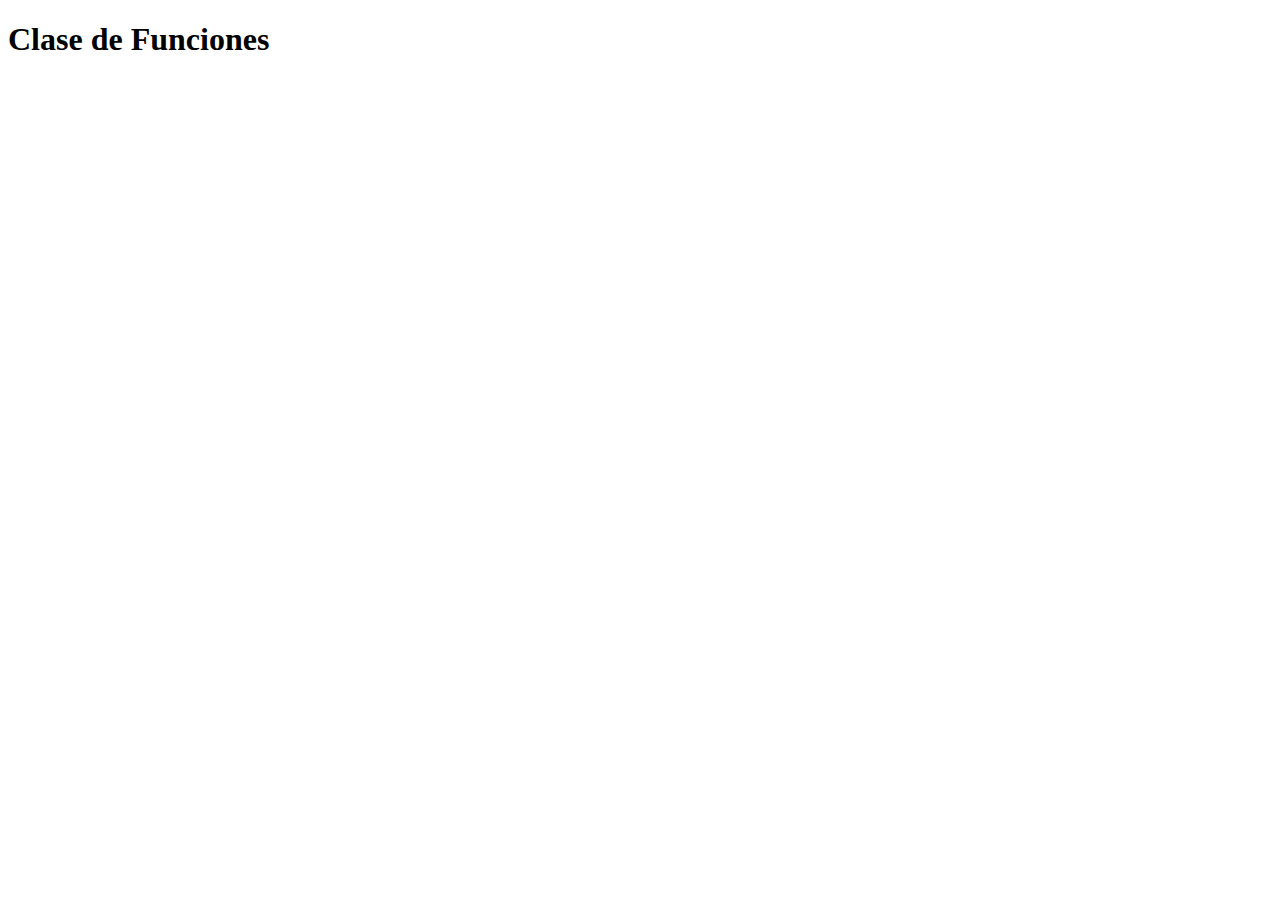
<file: clase26.html>
<!DOCTYPE html>
<html lang="en">
<head>
    <meta charset="UTF-8">
    <meta http-equiv="X-UA-Compatible" content="IE=edge">
    <meta name="viewport" content="width=device-width, initial-scale=1.0">
    <title>Document</title>
</head>
<body>
    
<h1> Clase de Funciones </h1>




    <script src="clase26.js"></script>
</body>
</html>
</file>
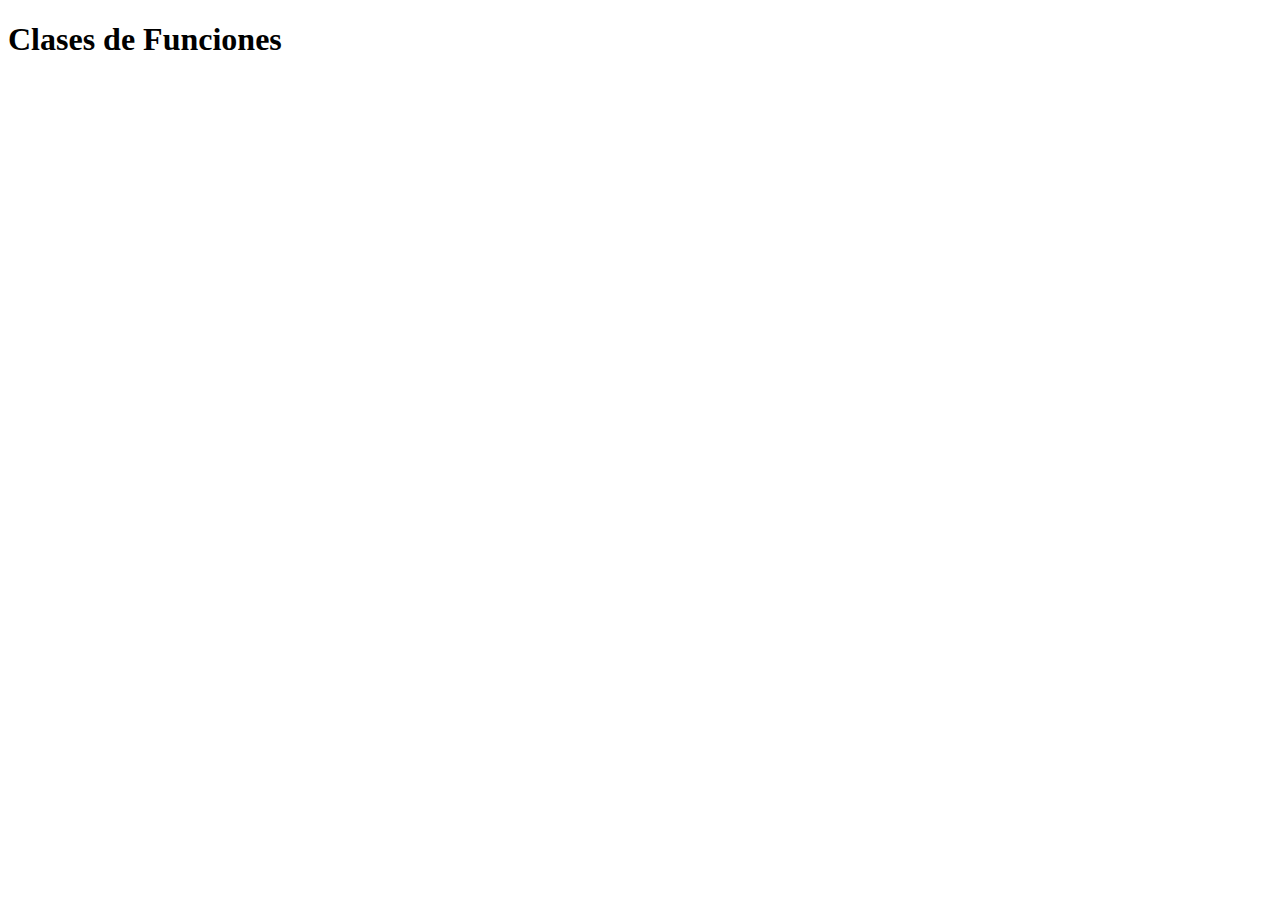
<file: clase27.html>
<!DOCTYPE html>
<html lang="en">
<head>
    <meta charset="UTF-8">
    <meta http-equiv="X-UA-Compatible" content="IE=edge">
    <meta name="viewport" content="width=device-width, initial-scale=1.0">
    <title>Document</title>
</head>
<body>
    <h1> Clases de Funciones </h1>
 
     
    <script src="clase27.js"></script>

</body>
</html>
</file>
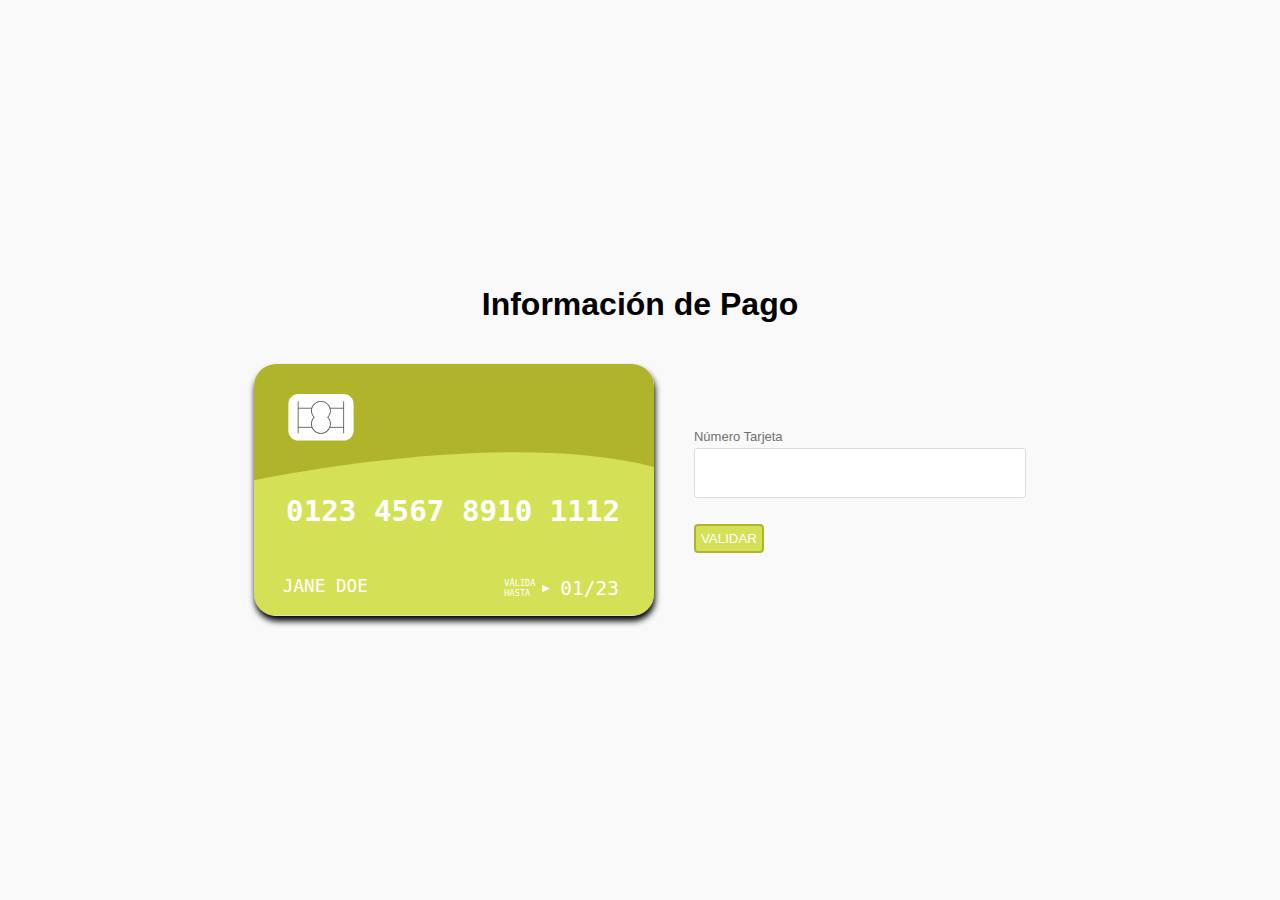
<file: clase30.html>
<!DOCTYPE html>
<html lang="en">
<head>
    <meta charset="UTF-8">
    <meta http-equiv="X-UA-Compatible" content="IE=edge">
    <meta name="viewport" content="width=device-width, initial-scale=1.0">
    <title>Document</title>
    <link rel="stylesheet" href="clase30.css">
</head>
<body>
    <div class="payment-title">
        <h1>Información de Pago</h1>
    </div>
    <div class="container preload">
        <div class="creditcard">
            <div class="front">
                <svg version="1.1" id="cardfront" xmlns="http://www.w3.org/2000/svg"
                    xmlns:xlink="http://www.w3.org/1999/xlink" x="0px" y="0px" viewBox="0 0 750 471"
                    style="enable-background:new 0 0 750 471;" xml:space="preserve">
                    <g id="Front">
                        <g id="CardBackground">
                            <g id="Page-1_1_">
                                <g id="amex_1_">
                                    <path id="Rectangle-1_1_" class="darkcolor limedark" d="M40,0h670c22.1,0,40,17.9,40,40v391c0,22.1-17.9,40-40,40H40c-22.1,0-40-17.9-40-40V40
                            C0,17.9,17.9,0,40,0z" />
                                </g>
                            </g>
                            <path class="lightcolor lime"
                                d="M750,431V193.2c-217.6-57.5-556.4-13.5-750,24.9V431c0,22.1,17.9,40,40,40h670C732.1,471,750,453.1,750,431z" />
                        </g>
                        <text transform="matrix(1 0 0 1 60.106 295.0121)" id="svgnumber" class="st2 st3 st4">0123 4567
                            8910 1112</text>
                        <text transform="matrix(1 0 0 1 54.1064 428.1723)" id="svgname" class="st2 st5 st6">JANE
                            DOE</text>∫
                        <g>
                            <text transform="matrix(1 0 0 1 574.4219 433.8095)" id="svgexpire"
                                class="st2 st5 st9">01/23</text>
                            <text transform="matrix(1 0 0 1 469.3848 417.0097)" class="st2 st10 st11">VÁLIDA</text>
                            <text transform="matrix(1 0 0 1 469.3848 435.6762)" class="st2 st10 st11">HASTA</text>
                            <polygon class="st2" points="554.5,421 540.4,414.2 540.4,427.9 		" />
                        </g>
                        <g id="cchip">
                            <g>
                                <path class="st2" d="M168.1,143.6H82.9c-10.2,0-18.5-8.3-18.5-18.5V74.9c0-10.2,8.3-18.5,18.5-18.5h85.3
                        c10.2,0,18.5,8.3,18.5,18.5v50.2C186.6,135.3,178.3,143.6,168.1,143.6z" />
                            </g>
                            <g>
                                <g>
                                    <rect x="82" y="70" class="st12" width="1.5" height="60" />
                                </g>
                                <g>
                                    <rect x="167.4" y="70" class="st12" width="1.5" height="60" />
                                </g>
                                <g>
                                    <path class="st12" d="M125.5,130.8c-10.2,0-18.5-8.3-18.5-18.5c0-4.6,1.7-8.9,4.7-12.3c-3-3.4-4.7-7.7-4.7-12.3
                            c0-10.2,8.3-18.5,18.5-18.5s18.5,8.3,18.5,18.5c0,4.6-1.7,8.9-4.7,12.3c3,3.4,4.7,7.7,4.7,12.3
                            C143.9,122.5,135.7,130.8,125.5,130.8z M125.5,70.8c-9.3,0-16.9,7.6-16.9,16.9c0,4.4,1.7,8.6,4.8,11.8l0.5,0.5l-0.5,0.5
                            c-3.1,3.2-4.8,7.4-4.8,11.8c0,9.3,7.6,16.9,16.9,16.9s16.9-7.6,16.9-16.9c0-4.4-1.7-8.6-4.8-11.8l-0.5-0.5l0.5-0.5
                            c3.1-3.2,4.8-7.4,4.8-11.8C142.4,78.4,134.8,70.8,125.5,70.8z" />
                                </g>
                                <g>
                                    <rect x="82.8" y="82.1" class="st12" width="25.8" height="1.5" />
                                </g>
                                <g>
                                    <rect x="82.8" y="117.9" class="st12" width="26.1" height="1.5" />
                                </g>
                                <g>
                                    <rect x="142.4" y="82.1" class="st12" width="25.8" height="1.5" />
                                </g>
                                <g>
                                    <rect x="142" y="117.9" class="st12" width="26.2" height="1.5" />
                                </g>
                            </g>
                        </g>
                    </g>
                </svg>
            </div>
        </div>
    </div>
    <div class="form-container">
        <div class="field-container">
            <label for="numero-tarjeta">Número Tarjeta</label>
            <input id="numero-tarjeta" type="text" pattern="[0-9]*" inputmode="numeric">
            <p id="alerta"></p>
            <button type="button" id="btn-validar">VALIDAR</button>
        </div>
    </div>
    <script src="clase30.js"></script>

    
</body>
</html>
</file>
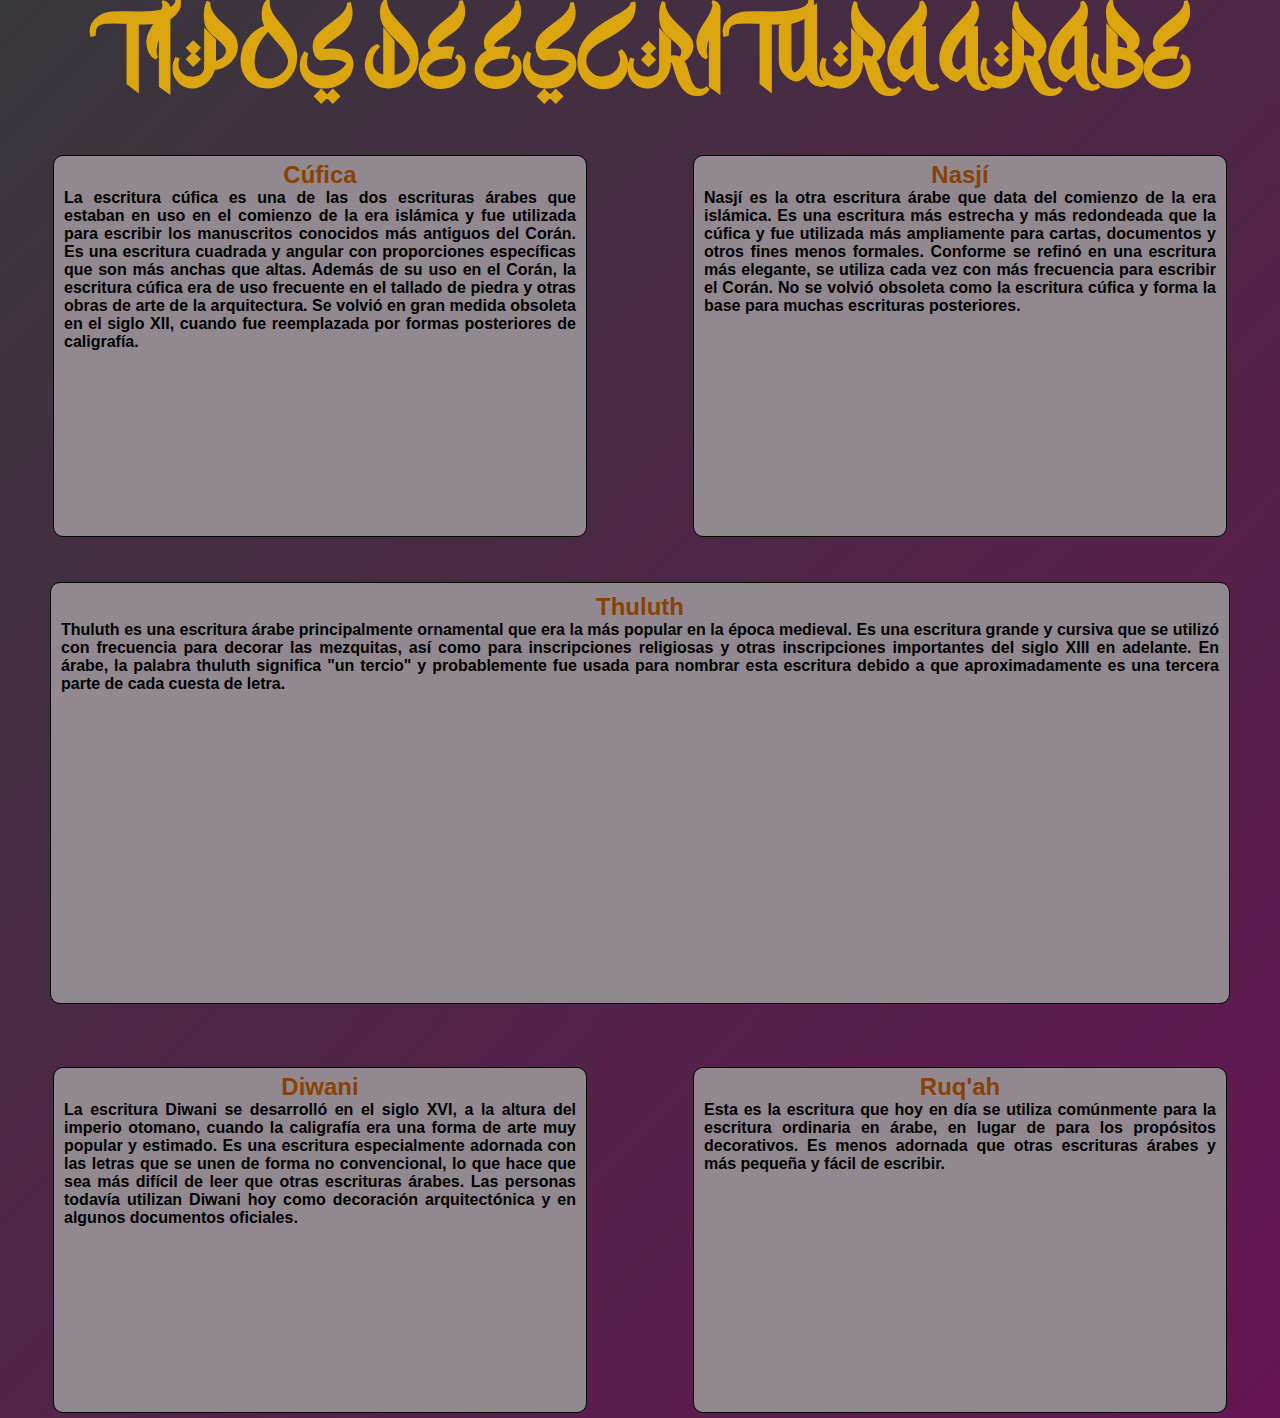
<file: definicion.html>
<!DOCTYPE html>
<html lang="en">
<head>
    <meta charset="UTF-8">
    <meta http-equiv="X-UA-Compatible" content="IE=edge">
    <meta name="viewport" content="width=device-width, initial-scale=1.0">
    <title>tipos de escritura arabe</title>
    <link rel="stylesheet" href="DEFINICION.CSS">
</head>
<body>
    <font size="8" face="gigi">
    <h1>TIPOS DE ESCRITURA ARABE</h1>
    </font>
    <div class="botones">
    <a class="contenido">
        <p class="op"> 
            <font face="jokerman">
               <h2>Cúfica</h2>
                La escritura cúfica es una de las dos escrituras árabes que estaban en uso en el comienzo de la era islámica y 
                fue utilizada para escribir los manuscritos conocidos más antiguos del Corán. Es una escritura cuadrada y 
                angular con proporciones específicas que son más anchas que altas. Además de su uso en el Corán, 
                la escritura cúfica era de uso frecuente en el tallado de piedra y otras obras de arte de la arquitectura. 
                Se volvió en gran medida obsoleta en el siglo XII, cuando fue reemplazada por formas posteriores de caligrafía.
            </font>
            <div class="imagen"></div>
        </P>
    </a>
        <a class="contenido">
            <p class="op"> 
                <font face="DUBAI">
                   <h2>Nasjí</h2>
                  
                   Nasjí es la otra escritura árabe que data del comienzo de la era islámica. Es una escritura más estrecha y más redondeada que la cúfica y fue utilizada más ampliamente para cartas, documentos y otros fines menos formales. Conforme se refinó en una escritura más elegante, se utiliza cada vez con más frecuencia para escribir el Corán. 
                   No se volvió obsoleta como la escritura cúfica y forma la base para muchas escrituras posteriores.
                </font>
                <div class="imagen1"></div>
            </P>
        </a>
            </div>
            <div class="botones">

            <a class="caja">
                <p class="op"> 
                    <font face="JOKERMAN">
                       <h2>Thuluth</h2>
                 
                       Thuluth es una escritura árabe principalmente ornamental que era la más popular en la época medieval. Es una escritura grande y cursiva que se utilizó con frecuencia para decorar las mezquitas, así como para inscripciones religiosas y otras inscripciones importantes del siglo XIII en adelante. En árabe, la palabra thuluth significa "un tercio"
                        y probablemente fue usada para nombrar esta escritura debido a que aproximadamente es una tercera parte de cada cuesta de letra.
                    </font>
                    <div class="imagen2"></div>
                </P>
            </a>
                
                <br>
                <div class="botones">
                <a class="contenido">
                    <p class="op"> 
                        <font face="DUBAI">
                            <h2>Diwani</h2>
                            La escritura Diwani se desarrolló en el siglo XVI, a la altura del imperio otomano, cuando la caligrafía era una forma de arte muy popular y estimado. Es una escritura especialmente adornada con las letras que se unen de forma no convencional, lo que hace que sea más difícil de leer que otras escrituras árabes. Las personas todavía utilizan Diwani hoy como decoración arquitectónica y en algunos documentos oficiales.
                            
                            
                        </font>
                        <div class="imagen3"></div>
                    </P>
                </a>
                    <a class="contenido">
                        <p class="op"> 
                            <font face="DUBAI">
                                <h2>Ruq'ah</h2>
                               Esta es la escritura que hoy en día se utiliza comúnmente para la escritura ordinaria en árabe, en lugar de para los propósitos decorativos. 
                                 Es menos adornada que otras escrituras árabes y más pequeña y fácil de escribir.
                                
                                
                            </font>
                            <br>
                            <br>
                            
                            <div class="imagen4"></div>
                        
                        </P>
                    </a>
                        </div>
                        
                      
     

</body>
</html>
</file>
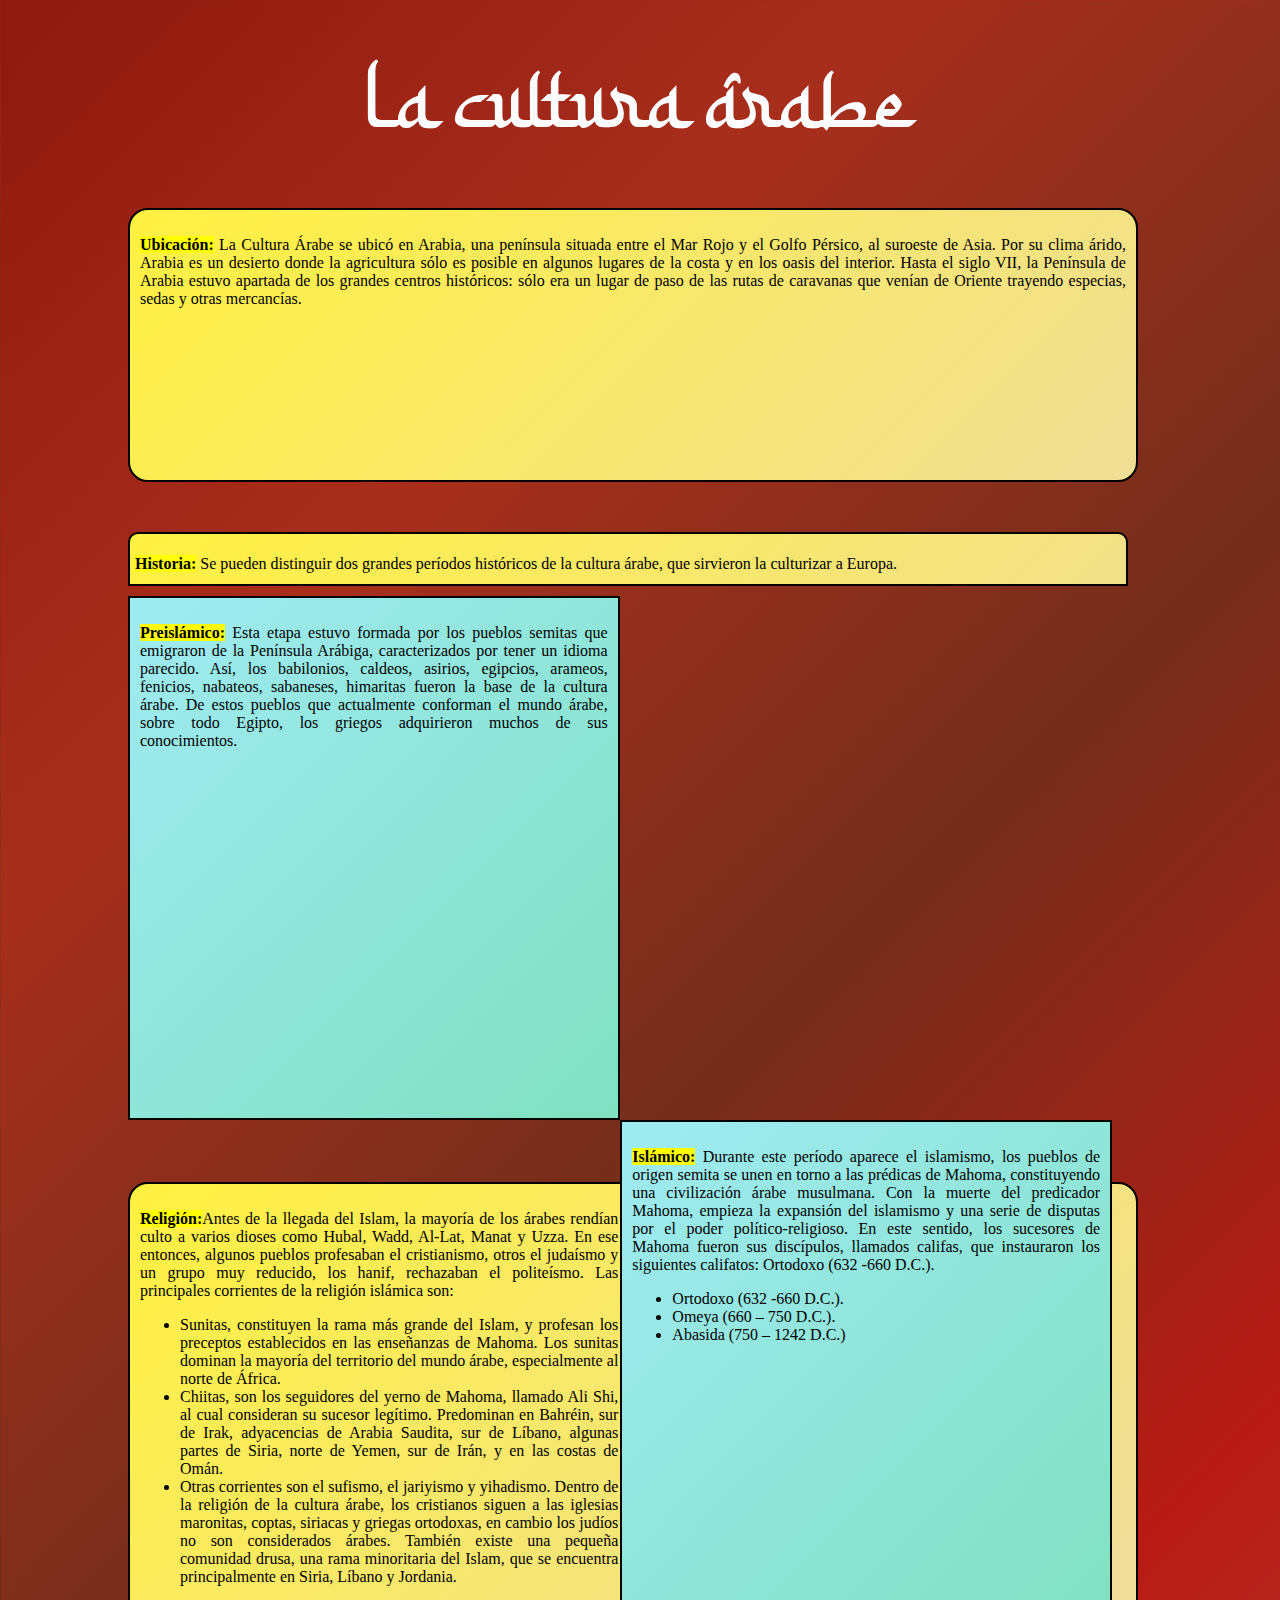
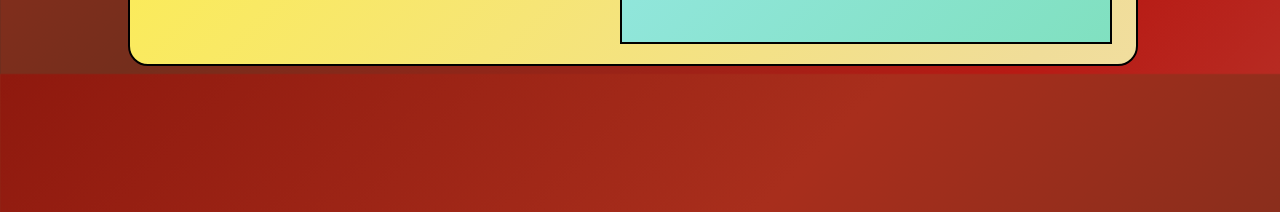
<file: etim.árabe.html>
<!DOCTYPE html>
<html lang="en">
<head>
    <meta charset="UTF-8">
    <meta http-equiv="X-UA-Compatible" content="IE=edge">
    <meta name="viewport" content="width=device-width, initial-scale=1.0">
    <title>ÁRABES</title>
    <link rel="stylesheet" href="eti.css">
</head>

<body>
    <h1>La cultura árabe </h1>
    <div class = "caja_arriba">
        <p><strong><mark>Ubicación:</mark></strong> La Cultura Árabe se ubicó en Arabia, una península situada entre el Mar Rojo y el Golfo Pérsico, 
            al suroeste de Asia. Por su clima árido, Arabia es un desierto donde la agricultura sólo es posible 
            en algunos lugares de la costa y en los oasis del interior.
            Hasta el siglo VII, la Península de Arabia estuvo apartada de los grandes centros históricos: sólo era 
            un lugar de paso de las rutas de caravanas que venían de Oriente trayendo especias, sedas y otras mercancías.</p>
        <div class="imagenprin"></div>
    
    </div>
    <div class = "caja1">
        <p>
            <strong><mark>Historia:</mark></strong> Se pueden distinguir dos grandes períodos históricos de la cultura árabe, que sirvieron la culturizar a Europa.
        </p>
    </div>

    <div class = "caja2">
        <p><strong><mark>Preislámico:</mark></strong> Esta etapa estuvo formada por los pueblos semitas que emigraron de la Península Arábiga, caracterizados por tener un idioma parecido. Así, los babilonios, caldeos, asirios, egipcios, arameos, fenicios, nabateos, sabaneses, himaritas fueron la base de la cultura árabe.
            De estos pueblos que actualmente conforman el mundo árabe, sobre todo Egipto, los griegos adquirieron muchos de sus conocimientos.</p>
        <div class="imagen1"></div>
        </div>

   <div class="caja3">
       <p><strong><mark>Islámico:</mark></strong> Durante este período aparece el islamismo, los pueblos de origen semita se unen en torno a las prédicas de Mahoma, constituyendo una civilización árabe musulmana. Con la muerte del predicador Mahoma, empieza la expansión del islamismo y una serie de disputas por el poder político-religioso.

        En este sentido, los sucesores de Mahoma fueron sus discípulos, llamados califas, que instauraron los siguientes califatos:
        Ortodoxo (632 -660 D.C.).</p>
        <nav>
            <ul>
                <li>Ortodoxo (632 -660 D.C.).</li>
                <li>Omeya (660 – 750 D.C.).</li>
                <li>Abasida (750 – 1242 D.C.)</li>
        </nav>
        <div class="imagen2"></div>
   </div> 
<br>
<br>
    <div class="religión">
        <p><strong><mark>Religión:</mark></strong>Antes de la llegada del Islam, la mayoría de los árabes rendían culto a varios dioses como Hubal, Wadd, Al-Lat, Manat y Uzza. En ese entonces, algunos pueblos profesaban el cristianismo, otros el judaísmo y un grupo muy reducido, los hanif, rechazaban el politeísmo.
            Las principales corrientes de la religión islámica son:
            <nav>
                <ul>
                    <li>Sunitas, constituyen la rama más grande del Islam, y profesan los preceptos establecidos en las enseñanzas de Mahoma.
                        Los sunitas dominan la mayoría del territorio del mundo árabe, especialmente al norte de África.</li>
                    <li>Chiitas, son los seguidores del yerno de Mahoma, llamado Ali Shi, al cual consideran su sucesor legítimo.
                        Predominan en Bahréin, sur de Irak, adyacencias de Arabia Saudita, sur de Líbano, algunas partes de Siria, norte de Yemen, sur de Irán, y en las costas de Omán.</li>
                    <li>Otras corrientes son el sufismo, el jariyismo y yihadismo. Dentro de la religión de la cultura árabe, los cristianos siguen a las iglesias maronitas, coptas, siriacas y griegas ortodoxas, en cambio los judíos no son considerados árabes.
                        También existe una pequeña comunidad drusa, una rama minoritaria del Islam, que se encuentra principalmente en Siria, Líbano y Jordania.</li>
                </ul>
            </nav>
        </p>
        <div class="imagen3"></div>
    </div>


</body>
</html>
</file>
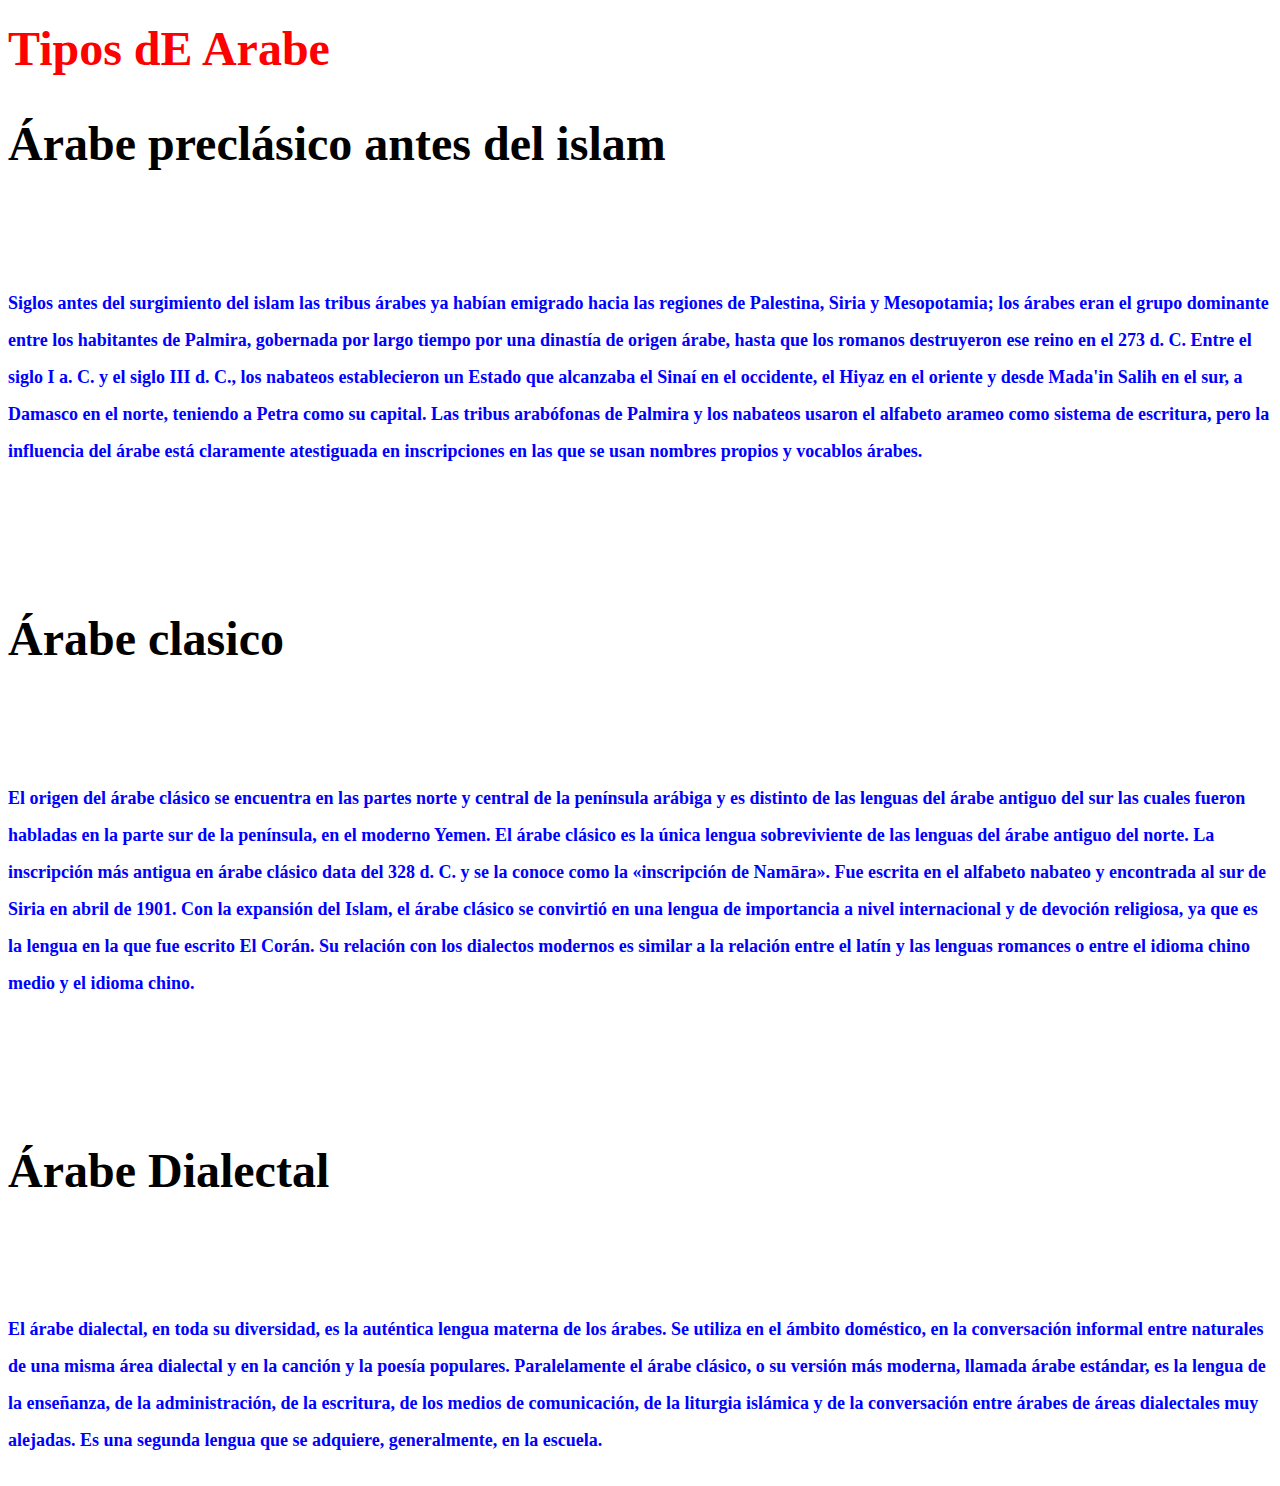
<file: ingresar.html>
<!DOCTYPE html>
<html lang="en">
<head>
    <meta charset="UTF-8">
    <meta http-equiv="X-UA-Compatible" content="IE=edge">
    <meta name="viewport" content="width=device-width, initial-scale=1.0">
    <title>Document</title>
</head>
<body>
    <h1>
    <font size="13"color= red face="JOKERMAN">
        Tipos dE Arabe
        </font>
    <h1>
        <div class="cajaprincipal">
            <div class="caja1">
                <h2>Árabe preclásico antes del islam</h2>
            </div>
            <div class="caja2">
                
                <br>
                 <div class="imagen1"></div>
    
                 </div>
                 
            <div class="caja3">
                <p>
                    <font size="4"color= BLUE face="PACIFICO">
                    Siglos antes del surgimiento del islam las tribus árabes ya habían emigrado hacia las regiones de Palestina, Siria y Mesopotamia; los árabes eran el grupo dominante entre los habitantes de Palmira, gobernada por largo tiempo por una dinastía de origen árabe, hasta que los romanos destruyeron ese reino en el 273 d. C. Entre el siglo I a. C. y el siglo III d. C., los nabateos establecieron un Estado que alcanzaba el Sinaí en el occidente, el Hiyaz en el oriente y desde Mada'in Salih en el sur, a Damasco en el norte, teniendo a Petra como su capital. Las tribus arabófonas de Palmira y los nabateos usaron el alfabeto arameo como sistema de escritura, pero la influencia del árabe está claramente atestiguada en inscripciones en las que se usan nombres propios y vocablos árabes.
                  </font>
                 
                </p>
        
            </div>
        </div>
        <br>
        <br>
        <div class="cajaprincipal">
            <div class="caja1">
                <h2>Árabe clasico</h2>
            </div>
            <div class="caja2">
                
                <br>
                 <div class="imagen1"></div>
    
                 </div>
                 
            <div class="caja3">
                <p>
                    <font size="4"color= BLUE face="TEKO">
                    El origen del árabe clásico se encuentra en las partes norte y central de la península arábiga y es distinto de las lenguas del árabe antiguo del sur las cuales fueron habladas en la parte sur de la península, en el moderno Yemen. El árabe clásico es la única lengua sobreviviente de las lenguas del árabe antiguo del norte. La inscripción más antigua en árabe clásico data del 328 d. C. y se la conoce como la «inscripción de Namāra». Fue escrita en el alfabeto nabateo y encontrada al sur de Siria en abril de 1901.
    
                    Con la expansión del Islam, el árabe clásico se convirtió en una lengua de importancia a nivel internacional y de devoción religiosa, ya que es la lengua en la que fue escrito El Corán. Su relación con los dialectos modernos es similar a la relación entre el latín y las lenguas romances o entre el idioma chino medio y el idioma chino.
    </font>
                 
                </p>
        
            </div>
        </div>
        <br>
        <br>
        <div class="texto">
            <div class="caja1">
                <h2>Árabe Dialectal</h2>
            </div>
            <div class="caja2">
                
                <br>
                 <div class="imagen1"></div>
    
                 </div>
                 
            <div class="caja3">
                <p>
                    <font size="4"color= BLUE face="TEKO">
                    El árabe dialectal, en toda su diversidad, es la auténtica lengua materna de los árabes. Se utiliza en el ámbito doméstico, en la conversación informal entre naturales de una misma área dialectal y en la canción y la poesía populares. Paralelamente el árabe clásico, o su versión más moderna, llamada árabe estándar, es la lengua de la enseñanza, de la administración, de la escritura, de los medios de comunicación, de la liturgia islámica y de la conversación entre árabes de áreas dialectales muy alejadas. Es una segunda lengua que se adquiere, generalmente, en la escuela.
                    </font>
                 
                </p>
        
            </div>
        </div>
</html>
</file>
<file: clase30.css>
body {
    margin: 0;
    padding: 0;
    background-color: #f9f9f9;
    display: -webkit-box;
    display: -ms-flexbox;
    display: flex;
    -ms-flex-line-pack: center;
        align-content: center;
    -webkit-box-align: center;
        -ms-flex-align: center;
            align-items: center;
    -webkit-box-pack: center;
        -ms-flex-pack: center;
            justify-content: center;
    min-height: 100vh;
    -ms-flex-wrap: wrap;
        flex-wrap: wrap;
    font-family: 'Helvetica';
}

.payment-title {
    width: 100%;
    text-align: center;
}

.field-container input {
    -webkit-box-sizing: border-box;
    box-sizing: border-box;
}

.field-container {
    position: relative;
}

.form-container {
    max-width: 400px;
    padding: 20px;
    color: #707070;
}

label {
    padding-bottom: 5px;
    font-size: 13px;
}

input {
    margin-top: 3px;
    padding: 15px;
    font-size: 16px;
    width: 100%;
    border-radius: 3px;
    border: 1px solid #dcdcdc;
}

.ccicon {
    height: 38px;
    position: absolute;
    right: 6px;
    top: calc(50% - 17px);
    width: 60px;
}

/* CREDIT CARD IMAGE STYLING */
.preload * {
    -webkit-transition: none !important;
    -moz-transition: none !important;
    -ms-transition: none !important;
    -o-transition: none !important;
}

.container {
    width: 100%;
    max-width: 400px;
    max-height: 251px;
    height: 54vw;
    padding: 20px;
}

.creditcard svg#cardfront {
    width: 100%;
    -webkit-box-shadow: 1px 5px 6px 0px black;
    box-shadow: 1px 5px 6px 0px black;
    border-radius: 22px;
}

/* CHANGEABLE CARD ELEMENTS */
.creditcard .lightcolor,
.creditcard .darkcolor {
    -webkit-transition: fill .5s;
    transition: fill .5s;
}

.creditcard .lightblue {
    fill: #03A9F4;
}

.creditcard .lightbluedark {
    fill: #0288D1;
}

.creditcard .red {
    fill: #ef5350;
}

.creditcard .reddark {
    fill: #d32f2f;
}

.creditcard .purple {
    fill: #ab47bc;
}

.creditcard .purpledark {
    fill: #7b1fa2;
}

.creditcard .cyan {
    fill: #26c6da;
}

.creditcard .cyandark {
    fill: #0097a7;
}

.creditcard .green {
    fill: #66bb6a;
}

.creditcard .greendark {
    fill: #388e3c;
}

.creditcard .lime {
    fill: #d4e157;
}

.creditcard .limedark {
    fill: #afb42b;
}

.creditcard .yellow {
    fill: #ffeb3b;
}

.creditcard .yellowdark {
    fill: #f9a825;
}

.creditcard .orange {
    fill: #ff9800;
}

.creditcard .orangedark {
    fill: #ef6c00;
}

.creditcard .grey {
    fill: #bdbdbd;
}

.creditcard .greydark {
    fill: #616161;
}

/* FRONT OF CARD */
#svgname {
    text-transform: uppercase;
}

#cardfront .st2 {
    fill: #FFFFFF;
}

#cardfront .st3 {
    font-family: 'Source Code Pro', monospace;
    font-weight: 600;
}

#cardfront .st4 {
    font-size: 54.7817px;
}

#cardfront .st5 {
    font-family: 'Source Code Pro', monospace;
    font-weight: 400;
}

#cardfront .st6 {
    font-size: 33.1112px;
}

#cardfront .st7 {
    opacity: 0.6;
    fill: #FFFFFF;
}

#cardfront .st8 {
    font-size: 24px;
}

#cardfront .st9 {
    font-size: 36.5498px;
}

#cardfront .st10 {
    font-family: 'Source Code Pro', monospace;
    font-weight: 300;
}

#cardfront .st11 {
    font-size: 16.1716px;
}

#cardfront .st12 {
    fill: #4C4C4C;
}

#btn-validar {
    border: solid 2px #afb42b;
    background-color: #d4e157;
    border-radius: 4px;
    color: white;
    padding: 5px;
    margin-top: 10px;
}

.alerta-error {
    color: rgb(247, 17, 17);
    background-color: rgb(240, 173, 173);
    padding: 5px;
}

.alerta-valida {
    color: rgb(33, 156, 21);
    background-color: rgb(146, 241, 146);
    padding: 5px;
}
</file>
<file: DEFINICION.CSS>
/*body{
    background: url(https://fondosmil.com/fondo/1673.jpg);
    background-repeat: no-repeat;
    background-attachment: scroll;
    background-position: center;
    width: 100%;
    height: 100%;
    font-family: 'Times New Roman', Times, serifs

}*/
*{
    margin: 0;
    padding: 0;
    font-family: 'Poppins', sans-serif;
}
body{
    background-image: linear-gradient(135deg, #38373b, #7a065d, #884a03);
    background-size: 500%;
    animation: fanimado 10s infinite;
    
}

@keyframes fanimado {
    
    0%{
        background-position: 0% 50%;
    }
    50%{
        background-position: 100% 50%;
    }
    100%{
        background-position: 0% 50%;
    }
}
.contenido{
    /*float: left;
    width: 78%;
    height: 300px;
    background-color: rgb(145, 137, 143);
    margin:4px;
    text-align: justify;
    text-anchor: 4px;
    margin-top: 10px;*/
    text-align: justify;
    border-radius: 10px;
    border: 1px solid black;
    font-weight: 800;
    display: block;
    padding: 5px 10px;
    margin: 5px auto;
    width: 40%;
    background-color: rgb(145, 137, 143);
}
.caja{
    width: 1330px;
    height: 400px;
    background-color: rgb(145, 137, 143);
    margin-left: 50px;
    margin-right: 50px;
    border: 1px solid black;
    text-align: justify;
    border-radius: 10px;
    display: block;
    font-weight: 800;
    padding: 10px;

    

}

.botones {
    display: flex;
    flex-wrap: wrap;
    top: 20px;
    margin-top: 40px;
    float: top;
}
.op{
    text-align: center;
    color: rgb(4, 4, 31);
    

}
img{
    float: left;
    margin: 40px;
    margin-left: 2%;
    height: 200px;
}
h1{
    text-align: center;
    color: rgb(219, 165, 15);


    
}
h2{
    text-align: center;
    color: rgb(138, 65, 5);
    
}

.caja1{
    background-color: rgb(206, 183, 52);
    float: left;
    height: 40px;
    width: 80%;
}
@font-face {
    font-family: diseño;
    src: url(diseño.otf);
}

h1{
    font-family: diseño;
}

p{
    font-family: diseño;
}


a:hover {
    background-image: linear-gradient(135deg, rgb(35, 205, 218), rgb(15, 68, 5));
    background-size: 500%;
    animation: fanimado 10s infinite;
    color:rgb(32, 32, 32);
}
.imagen4{
    background: url(https://c.tenor.com/ijA6qc65Z_wAAAAC/allah.gif);
    background-repeat: no-repeat;
    background-attachment: scroll;
    background-position: center;
    margin: auto;
    width: 175px;
    height: 180px;
}
.imagen3{
    background: url(https://www.ceutaldia.com/media/ceutaldia/images/2019/09/16/2019091620143360112.jpg);
    background-repeat: no-repeat;
    background-attachment: scroll;
    background-position: center;
    margin: auto;
    width: 175px;
    height: 180px;
}
.imagen2{
    background: url(https://i.gifer.com/QATh.gif);
    background-repeat: no-repeat;
    background-attachment: scroll;
    background-position: center;
    margin: auto;
    width: 190px;
    height: 180px;
}
.imagen1{
    background: url(https://www.cultura10.org/wp-content/uploads/2018/05/2alfabeto-%C3%A1rabe.jpg);
    background-repeat: no-repeat;
    background-attachment: scroll;
    background-position: center;
    margin: auto;
    width: 175px;
    height: 180px;
}
.imagen{
    background: url(https://c.tenor.com/qLTgpMxZ4DcAAAAC/allah.gif);
    background-repeat: no-repeat;
    background-attachment: scroll;
    background-position: center;
    margin: auto;
    width: 175px;
    height: 180px;
}
</file>
<file: eti.css>
@font-face {
    font-family: arabeu;
    src: url(letra2.ttf);
}
body{
    background-image: linear-gradient(135deg,#8F190E,#A82E1C, #752E1C, #B81A14, #B45344, #5D2014, #4E2214, #9E3C23, #4B3027, #393027);
    background-size: 500%;
    animation: fanimado 10s infinite;
}
h1{
    font-family: arabeu;
    font-size: 70px;
    text-align: center;
    color: white;
}

.caja_arriba{
    width: 78%;
    height: 250px;
    background-image: linear-gradient(135deg, #FFF141, #F0DD99, #FFE9D6, #FAB043,#FF943E);
    background-size: 500%;
    animation: fanimado 10s infinite;
    text-align: justify;
    padding: 10px;
    margin-top: 30px;
    margin-left: 120px;
    margin-right: 40px;
    margin-bottom: 50px;
    border-radius: 20px;
    border: 2px solid black;
}
.imagenprin{
    background: url(https://funci.org/wp-content/uploads/2007/12/islam_edouard-richter_la-dance-au-harem-300x196.jpg);
    background-repeat: no-repeat;
    background-attachment: scroll;
    background-position: center;
    margin: auto;
    width: 300px;
    height: 150px;
}

.caja1{
    background-image: linear-gradient(135deg, #FFF141, #F0DD99, #FFE9D6, #FAB043,#FF943E);
    background-size: 500%;
    animation: fanimado 10s infinite;
    padding: 5px;
    margin-top: 30px;
    margin-left: 120px;
    margin-right: 40px;
    margin-bottom: 10px;
    width: 78%;
    height: 40px;
    border-top-right-radius: 10px;
    border-top-left-radius: 10px;
    border: 2px solid black;
}
.caja2{
    margin-left: 120px;
    float: left;
    width: 37%;
    height: 500px;
    background-image: linear-gradient(135deg, #9FEBF3, #72DBA8, #7ADBCC);
    background-size: 500%;
    animation: fanimado 10s infinite;
    text-align: justify;
    padding: 10px;
    border: 2px solid black;
}
.imagen1{
    background: url(https://static.educalingo.com/img/es/800/arabia-preislamica.jpg);
    background-repeat: no-repeat;
    background-attachment: scroll;
    background-position: center;
    margin: auto;
    width: 300px;
    height: 210px;
}

.caja3{
    margin-left: 2px;
    margin-right: 160px; 
    float: right;
    width: 37%;
    height: 500px;
    background-image: linear-gradient(135deg, #9FEBF3, #72DBA8, #7ADBCC);
    background-size: 500%;
    animation: fanimado 10s infinite;
    text-align: justify;
    padding: 10px;
    border: 2px solid black;
}
.imagen2{
    background: url(https://www.lavanguardia.com/files/image_449_220/uploads/2019/08/07/5f15ef2e519e9.jpeg);
    background-repeat: no-repeat;
    background-attachment: scroll;
    background-position: center;
    margin: auto;
    width: 300px;
    height: 210px;
}


.religión{
    width: 78%;
    height: 460px;
    background-image: linear-gradient(135deg, #FFF141, #F0DD99, #FFE9D6, #FAB043,#FF943E);
    background-size: 500%;
    animation: fanimado 10s infinite;
    text-align: justify;
    padding: 10px;
    margin-top: 550px;
    margin-left: 120px;
    margin-right: 40px;
    border-radius: 20px;
    border: 2px solid black;
}
.imagen3{
    background: url(https://la-meca.org/wp-content/uploads/2015/03/Religion-Musulmana.jpg);
    background-repeat: no-repeat;
    background-attachment: scroll;
    background-position: center;
    margin: auto;
    width: 300px;
    height: 210px;
}





@keyframes fanimado {
    
    0%{
        background-position: 0% 50%;
    }
    50%{
        background-position: 100% 50%;
    }
    100%{
        background-position: 0% 50%;
    }
}
</file>
